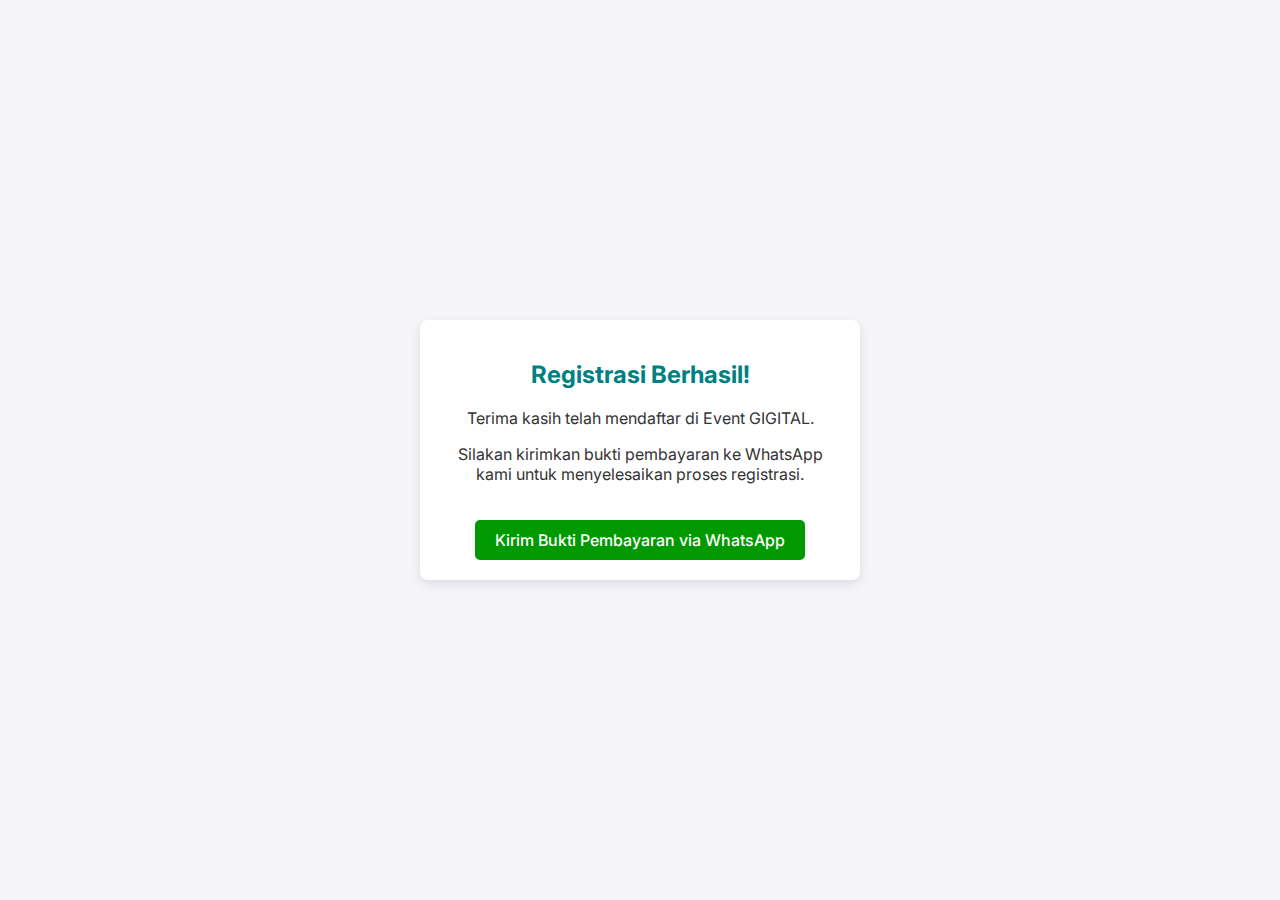
<file: confirmation.html>
<!-- Halaman konfirmasi (confirmation.html) -->
<!DOCTYPE html>
<html lang="en">
<head>
  <meta charset="UTF-8">
  <meta name="viewport" content="width=device-width, initial-scale=1.0">
  <title>Konfirmasi Registrasi</title>
  <style>
        @import url('https://fonts.googleapis.com/css2?family=Inter:wght@300;400;500;600;700&display=swap');

    body {
      font-family: 'Inter', 'SF Pro', sans-serif;
      display: flex;
      justify-content: center;
      align-items: center;
      height: 100vh;
      background-color: #f4f4f9;
      color: #333;
      margin: 0;
    }
    .confirmation-container {
      text-align: center;
      padding: 20px;
      background-color: #ffffff;
      border-radius: 8px;
      box-shadow: 0 4px 12px rgba(0, 0, 0, 0.1);
      width: 90%;
      max-width: 400px;
    }
    .confirmation-container h2 {
      color: #008080;
    }
    .btn-whatsapp {
      display: inline-block;
      margin-top: 20px;
      padding: 10px 20px;
      background-color: #009900;
      color: white;
      text-decoration: none;
      border-radius: 5px;
      font-size: 16px;
      font-weight: 500;
      transition: background-color 0.3s ease;
    }
    .btn-whatsapp:hover {
      background-color: #006600;
    }
  </style>
</head>
<body>
  <div class="confirmation-container">
    <h2>Registrasi Berhasil!</h2>
    <p>Terima kasih telah mendaftar di Event GIGITAL.</p>
    <p>Silakan kirimkan bukti pembayaran ke WhatsApp kami untuk menyelesaikan proses registrasi.</p>
    <a href="https://wa.me/6287897772642?text=Halo,%20saya%20ingin%20melakukan%20konfirmasi%20pembayaran%20untuk%20registrasi%20event%20GIGITAL%20.%20Berikut%20bukti%20pembayaran%20saya." class="btn-whatsapp">Kirim Bukti Pembayaran via WhatsApp</a>
  </div>
</body>
</html>
</file>
